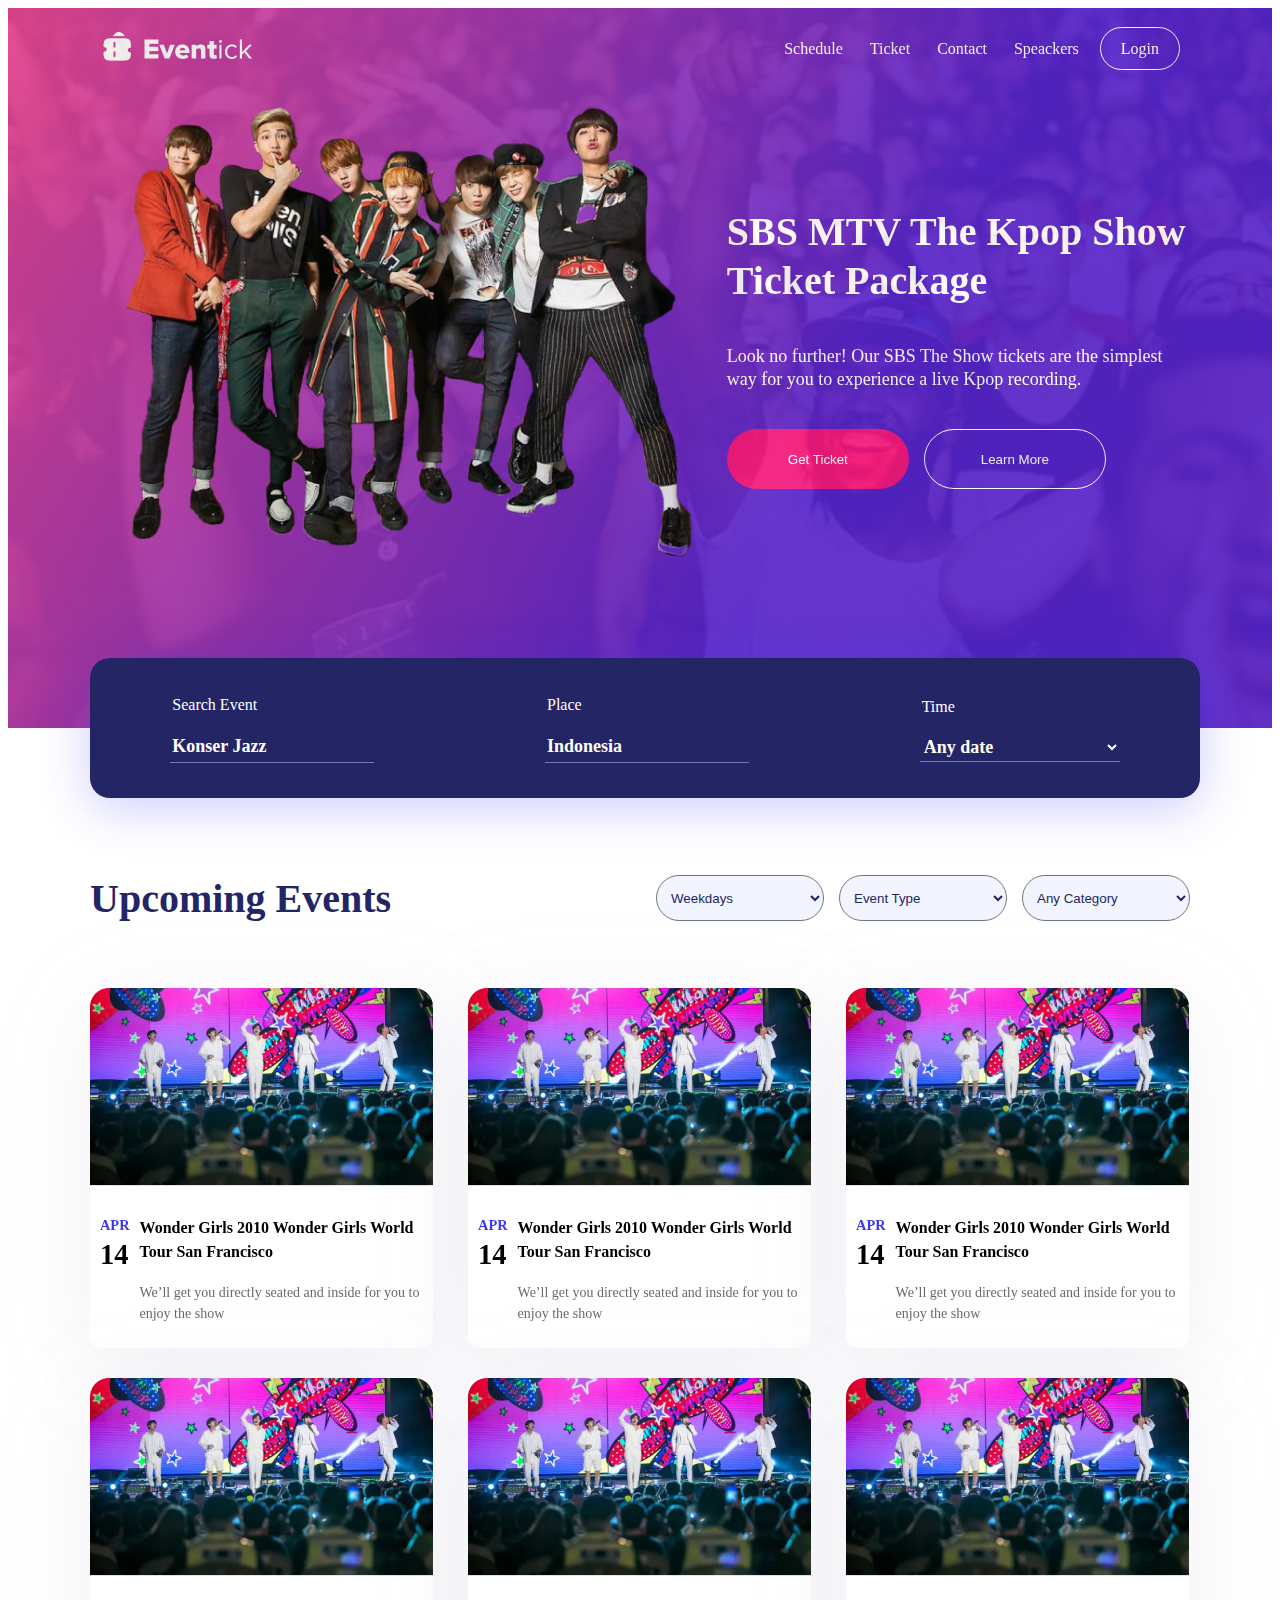
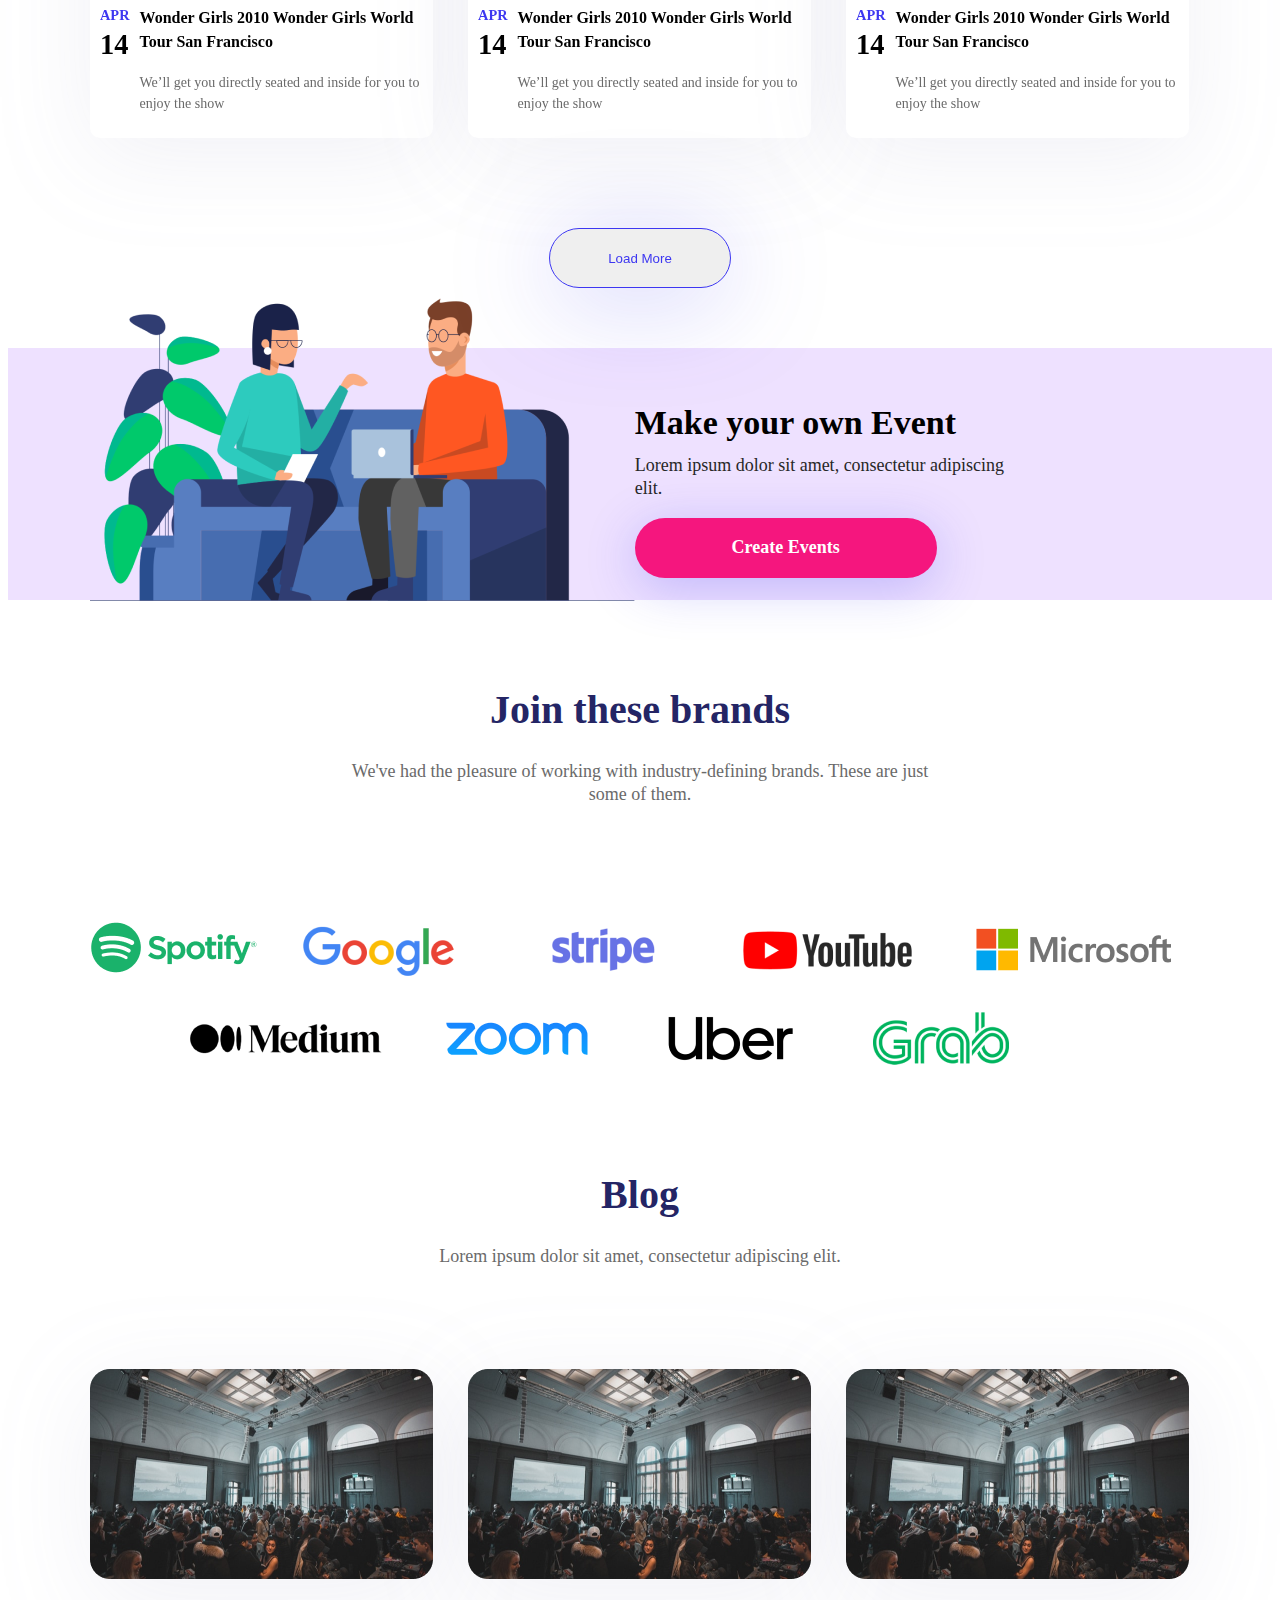
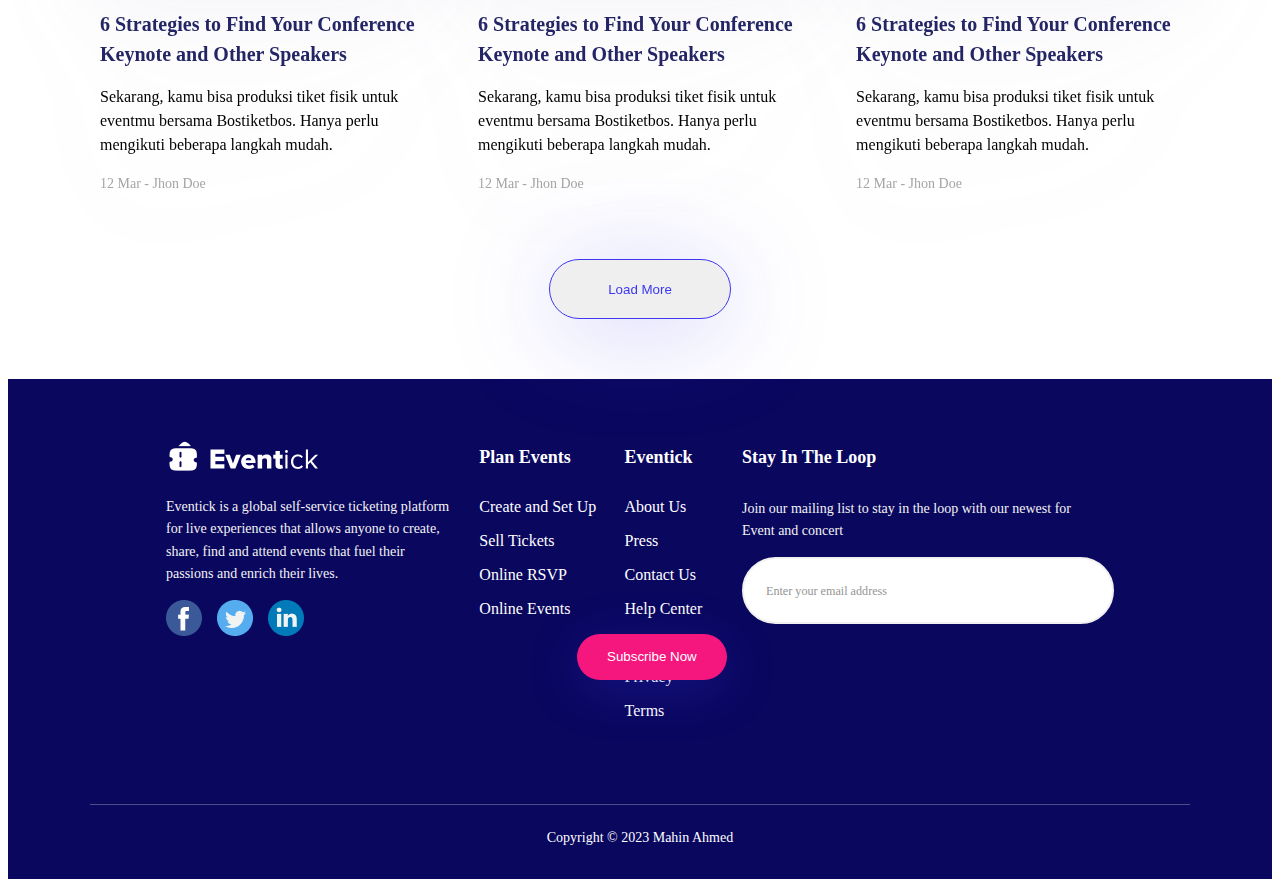
<file: index.html>
<!DOCTYPE html>
<html>

<head>
    <link rel="stylesheet" href="layout.css">
</head>

<body>
    <div>
        <div class="main-layout">
            <div class="background">
                <div class="container">
                    <header>

                        <div class="main-header">
                            <img src="./images/logo.png" alt="">
                            <div class="header-nav">
                                <button>
                                    Schedule
                                </button>
                                <button>
                                    Ticket
                                </button>
                                <button>
                                    Contact
                                </button>
                                <button>
                                    Speackers
                                </button>
                                <button class="login">
                                    Login
                                </button>
                            </div>
                        </div>

                    </header>


                    <div class="slider-content">
                        <div>
                            <img src="./images/slider-img-2.png" class="img">
                        </div>
                        <div>
                            <p class="slider-heading">
                                SBS MTV The Kpop Show Ticket Package
                            </p>
                            <p class="slider-para">
                                Look no further! Our SBS The Show tickets are the simplest way for you to experience a
                                live Kpop recording.
                            </p>
                            <div class="slider-btns">
                                <button class="get-ticket">
                                    Get Ticket
                                </button>
                                <button class="learn-more">
                                    Learn More
                                </button>
                            </div>

                        </div>
                    </div>


                </div>

            </div>
        </div>
        <div class="container search-row-height">
            <div class="search-row">
                <div class="search-content">
                    <div>
                        <p>
                            Search Event
                        </p>
                        <input type="text" placeholder="Konser Jazz">
                    </div>
                    <div>
                        <p>
                            Place
                        </p>
                        <input type="text" placeholder="Indonesia">
                    </div>
                    <div>
                        <p>
                            Time
                        </p>
                        <select>
                            <option>Any date</option>
                            <option value="monday">Monday</option>
                            <option value="tuesday">Tuesday</option>
                            <option value="friday">Friday</option>
                        </select>
                    </div>
                </div>

            </div>


        </div>
        <div class="container upcoming-events mb-60">
            <p>Upcoming Events</p>
            <div class="header-nav">
                <select>
                    <option>Weekdays</option>
                    <option value="monday">Monday</option>
                    <option value="tuesday">Tuesday</option>
                    <option value="friday">Friday</option>
                </select>
                <select>
                    <option>Event Type</option>
                    <option value="monday">Monday</option>
                    <option value="tuesday">Tuesday</option>
                    <option value="friday">Friday</option>
                </select>
                <select>
                    <option>Any Category</option>
                    <option value="monday">Monday</option>
                    <option value="tuesday">Tuesday</option>
                    <option value="friday">Friday</option>
                </select>

            </div>
        </div>
        <div class="container mb-60">
            <div class="event-row">
                <div class="event-box">
                    <img src="./images/content-img.png" alt="">
                    <div class="event-content">
                        <div class="align-self">
                            <p>
                                <span class="month">APR</span>
                            </p>
                            <p>
                                <span class="day">14</span>
                            </p>
                        </div>
                        <div>
                            <p>
                                <span class="box-heading">
                                    Wonder Girls 2010 Wonder Girls World Tour San Francisco
                                </span>
                                <br>
                                <br>
                                <span class="box-para">
                                    We’ll get you directly seated and inside for you to enjoy the show
                                </span>
                            </p>
                        </div>
                    </div>
                </div>
                <div class="event-box">
                    <img src="./images/content-img.png" alt="">
                    <div class="event-content">
                        <div class="align-self">
                            <p>
                                <span class="month">APR</span>
                            </p>
                            <p>
                                <span class="day">14</span>
                            </p>
                        </div>
                        <div>
                            <p>
                                <span class="box-heading">
                                    Wonder Girls 2010 Wonder Girls World Tour San Francisco
                                </span>
                                <br>
                                <br>
                                <span class="box-para">
                                    We’ll get you directly seated and inside for you to enjoy the show
                                </span>
                            </p>
                        </div>
                    </div>
                </div>
                <div class="event-box">
                    <img src="./images/content-img.png" alt="">
                    <div class="event-content">
                        <div class="align-self">
                            <p>
                                <span class="month">APR</span>
                            </p>
                            <p>
                                <span class="day">14</span>
                            </p>
                        </div>
                        <div>
                            <p>
                                <span class="box-heading">
                                    Wonder Girls 2010 Wonder Girls World Tour San Francisco
                                </span>
                                <br>
                                <br>
                                <span class="box-para">
                                    We’ll get you directly seated and inside for you to enjoy the show
                                </span>
                            </p>
                        </div>
                    </div>
                </div>
                <div class="event-box">
                    <img src="./images/content-img.png" alt="">
                    <div class="event-content">
                        <div class="align-self">
                            <p>
                                <span class="month">APR</span>
                            </p>
                            <p>
                                <span class="day">14</span>
                            </p>
                        </div>
                        <div>
                            <p>
                                <span class="box-heading">
                                    Wonder Girls 2010 Wonder Girls World Tour San Francisco
                                </span>
                                <br>
                                <br>
                                <span class="box-para">
                                    We’ll get you directly seated and inside for you to enjoy the show
                                </span>
                            </p>
                        </div>
                    </div>
                </div>
                <div class="event-box">
                    <img src="./images/content-img.png" alt="">
                    <div class="event-content">
                        <div class="align-self">
                            <p>
                                <span class="month">APR</span>
                            </p>
                            <p>
                                <span class="day">14</span>
                            </p>
                        </div>
                        <div>
                            <p>
                                <span class="box-heading">
                                    Wonder Girls 2010 Wonder Girls World Tour San Francisco
                                </span>
                                <br>
                                <br>
                                <span class="box-para">
                                    We’ll get you directly seated and inside for you to enjoy the show
                                </span>
                            </p>
                        </div>
                    </div>
                </div>
                <div class="event-box">
                    <img src="./images/content-img.png" alt="">
                    <div class="event-content">
                        <div class="align-self">
                            <p>
                                <span class="month">APR</span>
                            </p>
                            <p>
                                <span class="day">14</span>
                            </p>
                        </div>
                        <div>
                            <p>
                                <span class="box-heading">
                                    Wonder Girls 2010 Wonder Girls World Tour San Francisco
                                </span>
                                <br>
                                <br>
                                <span class="box-para">
                                    We’ll get you directly seated and inside for you to enjoy the show
                                </span>
                            </p>
                        </div>
                    </div>
                </div>
            </div>
        </div>
        <div class="container mb-60">
            <div class="load-more">
                <button>
                    Load More
                </button>
            </div>


        </div>
        <div class="create-event-bg mb-60">
            <div class="container create-event">
                <div>
                    <img src="./images/content-img2.png" class="img">
                </div>
                <div>
                    <p class="create-even-heading">
                        Make your own Event
                    </p>
                    <p class="create-even-para">
                        Lorem ipsum dolor sit amet, consectetur adipiscing elit.
                    </p>
                    <button>
                        Create Events
                    </button>
                </div>
            </div>


        </div>
        <div class="container mb-60 brands">
            <div>
                <p class="brands-heading">
                    Join these brands
                </p>
                <p class="brands-heading-para">
                    We've had the pleasure of working with industry-defining brands. These are just some of them.
                </p>
            </div>
        </div>

        <div class="container mb-60">
            <div>
                <img src="./images/clients-img.png">
            </div>
        </div>

        <div class="container mb-60 brands">
            <div>
                <p class="brands-heading">
                    Blog
                </p>
                <p class="brands-heading-para">
                    Lorem ipsum dolor sit amet, consectetur adipiscing elit.
                </p>
            </div>
        </div>
        <div class="container mb-60">
            <div class="event-row">
                <div class="blog-box">
                    <img src="./images/blog.png" alt="">
                    <div class="event-content">

                        <div>
                            <p>
                                <span class="blog-heading">
                                    6 Strategies to Find Your Conference Keynote and Other Speakers
                                </span>
                            </p>
                            <p>
                                <span class="blog-para">
                                    Sekarang, kamu bisa produksi tiket fisik untuk eventmu bersama Bostiketbos. Hanya
                                    perlu mengikuti beberapa langkah mudah.
                                </span>
                            </p>
                            <p>
                                <span class="blog-date">
                                    12 Mar - Jhon Doe
                                </span>
                            </p>
                        </div>
                    </div>
                </div>
                <div class="blog-box">
                    <img src="./images/blog.png" alt="">
                    <div class="event-content">
                        <div>
                            <p>
                                <span class="blog-heading">
                                    6 Strategies to Find Your Conference Keynote and Other Speakers
                                </span>
                            </p>
                            <p>
                                <span class="blog-para">
                                    Sekarang, kamu bisa produksi tiket fisik untuk eventmu bersama Bostiketbos. Hanya
                                    perlu mengikuti beberapa langkah mudah.
                                </span>
                            </p>
                            <p>
                                <span class="blog-date">
                                    12 Mar - Jhon Doe
                                </span>
                            </p>
                        </div>
                    </div>
                </div>
                <div class="blog-box">
                    <img src="./images/blog.png" alt="">
                    <div class="event-content">
                        <div>
                            <p>
                                <span class="blog-heading">
                                    6 Strategies to Find Your Conference Keynote and Other Speakers
                                </span>
                            </p>
                            <p>
                                <span class="blog-para">
                                    Sekarang, kamu bisa produksi tiket fisik untuk eventmu bersama Bostiketbos. Hanya
                                    perlu mengikuti beberapa langkah mudah.
                                </span>
                            </p>
                            <p>
                                <span class="blog-date">
                                    12 Mar - Jhon Doe
                                </span>
                            </p>
                        </div>
                    </div>
                </div>
            </div>
        </div>
        <div class="container mb-60">
            <div class="load-more">
                <button>
                    Load More
                </button>
            </div>
        </div>
        <div class="footer">
            <div class="container footer-content">
                <div class="one">
                    <img src="./images/logo.png" alt="">
                    <p>Eventick is a global self-service ticketing platform for live experiences that allows anyone to
                        create, share, find and attend events that fuel their passions and enrich their lives.</p>
                    <div class="header-nav">
                        <img src="./images/facebook.png" alt="">
                        <img src="./images/twitter.png" alt="">
                        <img src="./images/linkedin.png" alt="">
                    </div>
                </div>
                <div class="align-col">
                    <p class="footer-col-heading">Plan Events</p>
                    <p> Create and Set Up</p>
                    <p>Sell Tickets</p>
                    <p> Online RSVP</p>
                    <p>Online Events</p>
                </div>
                <div class="align-col">
                    <p class="footer-col-heading">Eventick</p>
                    <p> About Us</p>
                    <p> Press</p>
                    <p> Contact Us</p>
                    <p> Help Center</p>
                    <p> How it Works</p>
                    <p> Privacy</p>
                    <p> Terms</p>
                </div>
                <div class="align-col">
                    <p class="footer-col-heading">Stay In The Loop</p>
                    <p class="footer-para">Join our mailing list to stay in the loop with our newest for Event and
                        concert</p>
                    <div>
                        <input class="subscribe-email" type="text" placeholder="Enter your email address">
                        <button>Subscribe Now</button>
                    </div>
                </div>


            </div>
            <div class="container">
                <hr>
                <div class="load-more">
                    <p class="copy-right"> Copyright © 2023 Mahin Ahmed </p>
                </div>
            </div>
        </div>
</body>

</html>
</file>
<file: layout.css>
body {
    background-color: white;
}

.main-layout {
    background: url(./images/slider.png);
    height: 720px;

}

.background {
    height: 720px;
    background: linear-gradient(118.98deg, #ED4690 -2.11%, #5522CC 63.58%);
    mix-blend-mode: normal;
    opacity: 0.9;
}

.container {
    width: 1100px;
    margin: 0 auto;

}

.main-header {
    padding: 10px;
    height: 60px;
    display: flex;
    align-items: center;
    justify-content: space-between;
    flex-direction: row;

}

.header-nav {
    align-items: center;
    display: flex;
    flex-direction: row;
    column-gap: 15px;
}

.header-nav button {
    font-family: 'DM Sans';
    font-style: normal;
    font-weight: 500;
    font-size: 16px;
    line-height: 21px;
    color: #FFFFFF;
    border: none;
    background: none;
}

.login {
    padding: 10px 20px;
    border: 1.5px solid #FFFFFF !important;
    border-radius: 50px;
}

.slider-content {
    display: flex;
    align-items: center;
    justify-content: space-between;
    flex-direction: row;
}

.img {
    width: 636.84px;
    height: 476px;
    left: 141px;
    top: 161px;
}

.slider-heading {
    font-family: 'Proxima Nova';
    font-style: normal;
    font-weight: 700;
    font-size: 40px;
    line-height: 49px;

    color: #FFFFFF;
}

.slider-para {
    font-family: 'Proxima Nova';
    font-style: normal;
    font-weight: 400;
    font-size: 18px;
    line-height: 130%;
    /* or 23px */


    color: #FFFFFF
}

.slider-btns {
    align-items: center;
    display: flex;
    flex-direction: row;
    column-gap: 15px;
    padding-top: 20px;
}

.learn-more {
    border: 1.5px solid #FFFFFF;
    border-radius: 50px;
    color: #FFFFFF;
    width: 182px;
    height: 60px;
    background: none;
}

.get-ticket {
    background: #F5167E;
    width: 182px;
    height: 60px;
    border: none;
    border-radius: 50px;
    color: #FFFFFF;
}

.search-row {
    position: absolute;
    width: 1110px;
    height: 140px;
    background: #242565;
    box-shadow: 0px 10px 50px rgba(61, 55, 241, 0.25);
    border-radius: 20px;
    margin-top: -70px;
}

.search-content {
    padding: 20px;
    align-items: center;
    display: flex;
    flex-direction: row;
    column-gap: 50px;
    justify-content: space-around;
}

.search-content p {
    width: 97px;
    height: 21px;
    padding-left: 2px;
    font-family: 'DM Sans';
    font-style: normal;
    font-weight: 400;
    font-size: 16px;
    line-height: 21px;
    color: #FFFFFF;
}

::placeholder {
    color: white;
}

textarea:focus,
input:focus,
select:focus {
    outline: none;
}

.search-content input {
    width: 200px;
    height: 29px;
    font-family: 'DM Sans';
    font-style: normal;
    font-weight: 700;
    font-size: 18px;
    background: none;
    border: none;
    color: white;
    border-bottom: 1px solid #7778B0;
}

.search-content select option {
    background: #242565;
    border: 1px solid #7778B0;
}


.search-content select {
    width: 200px;
    height: 29px;
    font-family: 'DM Sans';
    font-style: normal;
    font-weight: 700;
    font-size: 18px;
    background: none;
    border: none;
    color: white;
    border-bottom: 1px solid #7778B0;
}

.search-row-height {
    height: 140px;

}

.upcoming-events {
    height: 60px;
    display: flex;
    align-items: center;
    justify-content: space-between;
    flex-direction: row;

}

.upcoming-events p {
    width: 319px;
    height: 49px;
    left: 177px;
    top: 894px;
    font-family: 'Proxima Nova';
    font-style: normal;
    font-weight: 700;
    font-size: 40px;
    line-height: 49px;
    color: #242565;
}

.upcoming-events select {
    width: 168px;
    height: 46px;
    padding: 10px;
    background: #F2F4FF;
    border-radius: 50px;
    color: #1D275F;
}

.mb-60 {
    margin-bottom: 60px;
}

.event-box {
    width: 343.05px;
    height: 360px;
    background: #FFFFFF;
    border-radius: 10px;
    margin-bottom: 30px;
    filter: drop-shadow(0px 18.9529px 47.3822px rgba(119, 115, 170, 0.1));
}

.event-row {
    align-items: center;
    display: flex;
    flex-direction: row;
    column-gap: 35px;
    flex-wrap: wrap;
}

.event-content {
    align-items: center;
    display: flex;
    flex-direction: row;
    column-gap: 10px;
    padding: 10px;
}

.align-self {
    align-self: baseline;
}

.month {
    font-family: 'DM Sans';
    font-style: normal;
    font-weight: 700;
    font-size: 14.3717px;
    text-align: center;
    color: #3D37F1;
}

.day {
    font-family: 'DM Sans';
    font-style: normal;
    font-weight: 700;
    font-size: 28.4293px;
    line-height: 0px;
    color: #000000;
}

.box-heading {
    width: 241.65px;
    height: 45.49px;
    font-family: 'DM Sans';
    font-style: normal;
    font-weight: 700;
    font-size: 16px;
    line-height: 150%;
    color: #000000;
}

.box-para {
    width: 241.65px;
    height: 39.8px;
    font-family: 'DM Sans';
    font-style: normal;
    font-weight: 400;
    font-size: 14px;
    line-height: 150%;
    color: #6A6A6A;
}

.load-more {
    align-items: center;
    display: flex;
    flex-direction: row;
    justify-content: center;
}

.load-more button {
    box-sizing: border-box;
    width: 182px;
    height: 60px;
    border: 1.5px solid #3D37F1;
    filter: drop-shadow(0px 10px 50px rgba(61, 55, 241, 0.25));
    border-radius: 50px;
    color: #3D37F1;
}

.create-event {
    display: flex;
    align-items: center;
    flex-direction: row;
}

.create-event-bg {
    height: 252px;
    background: #EEE1FF;
    justify-content: flex-start !important;
}

.create-event img {
    width: 544.67px;
    height: 303px;
    margin-top: -50px;
}

.create-even-heading {
    width: 417.17px;
    height: 10px;
    font-family: 'DM Sans';
    font-style: normal;
    font-weight: 700;
    font-size: 34px;
    line-height: 25px;
    color: #000000;
}


.create-even-para {
    width: 382px;
    height: 46px;
    font-family: 'DM Sans';
    font-style: normal;
    font-weight: 400;
    font-size: 18px;
    line-height: 23px;
    color: #272727;
}

.create-event button {
    width: 302px;
    height: 60px;
    font-family: 'DM Sans';
    font-style: normal;
    font-weight: 700;
    font-size: 18px;
    line-height: 23px;
    text-align: center;
    color: #FFFFFF;
    background: #F5167E;
    box-shadow: 0px 10px 50px rgba(61, 55, 241, 0.25);
    border-radius: 50px;
    border: none;
}

.brands {
    justify-content: center;
    align-items: center;
    display: flex;
    text-align: center;
}

.brands-heading {
    font-family: 'Proxima Nova';
    font-style: normal;
    font-weight: 700;
    font-size: 40px;
    line-height: 20px;
    color: #242565;
}

.brands-heading-para {
    width: 613px;
    height: 46px;
    font-family: 'DM Sans';
    font-style: normal;
    font-weight: 400;
    font-size: 18px;
    line-height: 23px;
    text-align: center;
    color: #6A6A6A;
}

.blog-heading {
    width: 343px;
    height: 90px;
    font-family: 'DM Sans';
    font-style: normal;
    font-weight: 700;
    font-size: 20px;
    line-height: 150%;
    color: #242565;
}

.blog-para {
    width: 343px;
    height: 72px;
    font-family: 'DM Sans';
    font-style: normal;
    font-weight: 400;
    font-size: 16px;
    line-height: 150%;
    color: #000000;
}

.blog-date {
    width: 343px;
    height: 21px;
    font-family: 'DM Sans';
    font-style: normal;
    font-weight: 400;
    font-size: 14px;
    line-height: 150%;
    color: #A5A5A5;
}

.create-event {
    display: flex;
    align-items: center;
    flex-direction: row;
}

.footer {
    height: 500px;
    background: #0A075F;
}

.footer-content {
    width: 75%;
    display: flex;
    color: white;
    align-items: center;
    justify-content: space-between;
    column-gap: 15px;
    padding: 60px;
}

.blog-box {
    width: 343.05px;
    height: 400px;
    border-radius: 10px;
    margin-bottom: 30px;
    filter: drop-shadow(0px 18.9529px 47.3822px rgba(119, 115, 170, 0.1));
}

.one {
    flex: 0 1 285px;
    align-self: flex-start;
}

.one p {
    font-family: 'Averta Demo PE Cutted Demo';
    font-style: normal;
    font-weight: 400;
    font-size: 14px;
    line-height: 160%;
    color: #F3F3F3;
}

.footer-col-heading {
    height: 23px;
    font-family: 'DM Sans';
    font-style: normal;
    font-weight: 700;
    font-size: 18px;
    line-height: 0px;
    text-transform: capitalize;
    color: #FFFFFF;
}

.align-col {
    align-self: baseline;
}

.footer-para {
    width: 362px;
    font-family: 'DM Sans';
    font-style: normal;
    font-weight: 400;
    font-size: 14px;
    line-height: 160%;
    /* or 22px */


    color: #F3F3F3;
}

.align-col input {
    width: 364px;
    height: 60.79px;
    left: 976px;
    bottom: 198.21px;

    background: #FFFFFF;
    border: 2px solid #F1F1F1;
    border-radius: 45.595px;

}

.subscribe-email::placeholder {
    width: 144.38px;
    height: 15.96px;
    font-family: 'DM Sans';
    font-style: normal;
    font-weight: 400;
    font-size: 12.1587px;
    line-height: 16px;
    padding: 20px;
    color: #959595;

}

.align-col button {
    width: 149.79px;
    height: 46.4px;
    background: #F5167E;
    box-shadow: 0px 10px 50px rgba(61, 55, 241, 0.25);
    border-radius: 50px;
    margin-left: -165px;
    margin-top: 10px;
    padding: 0px;
    color: #FFFFFF;
    border: none;
}

.copy-right {
    font-family: 'Averta Demo PE Cutted Demo';
    font-style: normal;
    font-weight: 400;
    font-size: 14px;
    line-height: 160%;
    color: #FEFEFE;
}

hr{
    height: 1px;
    background-color: #4C4D8B;
    border: none;
}
</file>
